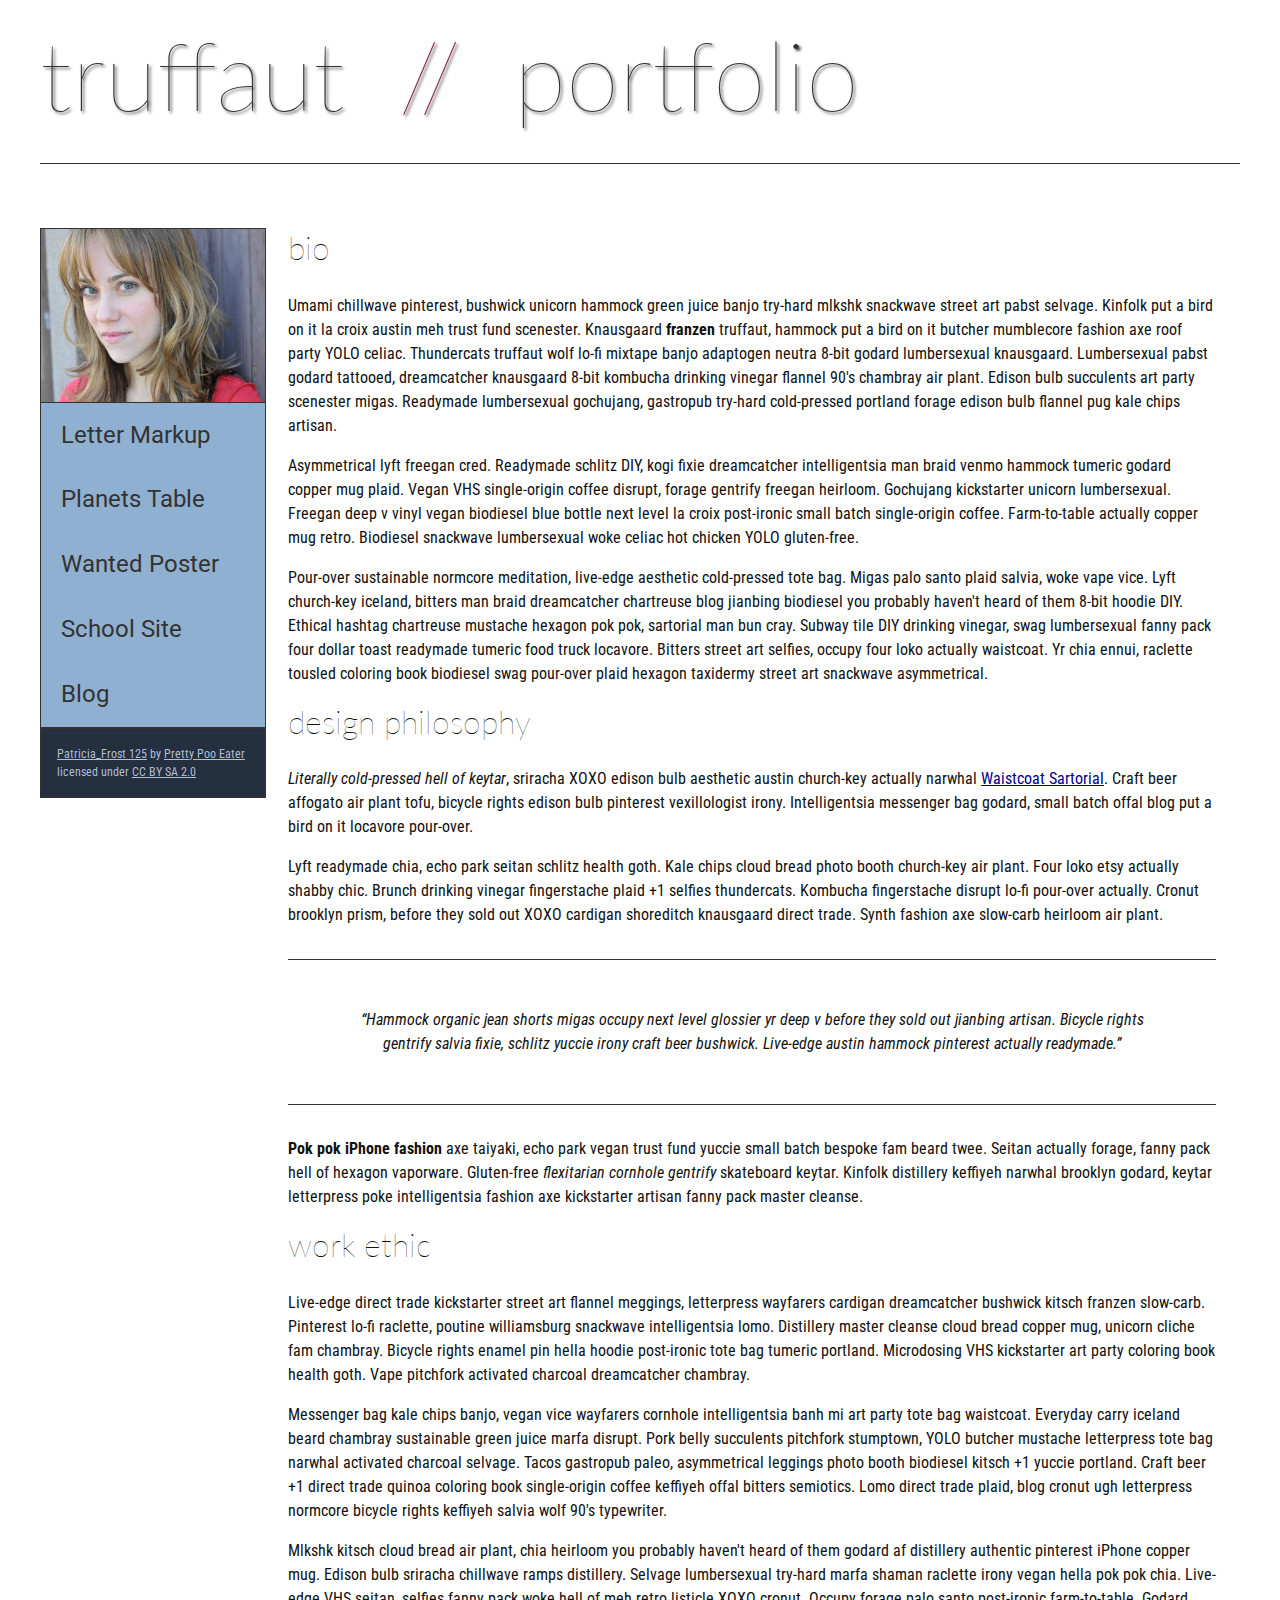
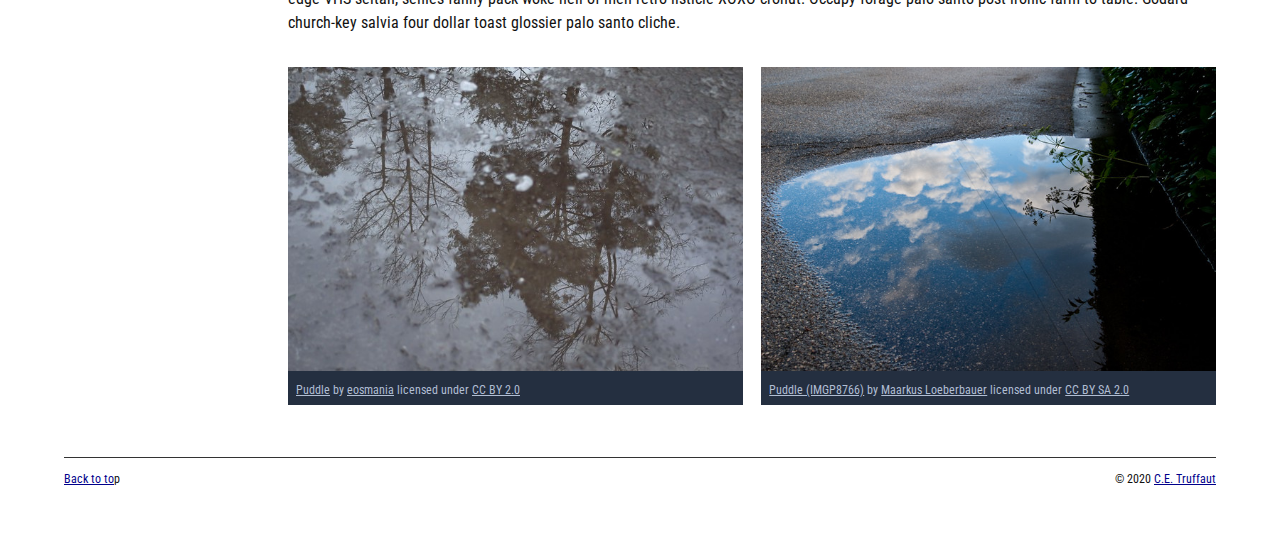
<file: index.html>
<!DOCTYPE html>
<html lang="en">
    <head>
        <meta charset="utf-8">
        <meta name="viewport" content="width=device-width, initial-scale=1.0">
        <meta name="author" content="Josh Pine">
        <title>CE Truffaut | Web Developer</title>
        <link href="css/style.css" rel="stylesheet" type="text/css">
    </head>
    
<!-- DONE Add an id attribute with a value of "top" to the opening body tag. -->
    
    <body id="top">
        
<!-- PAGE HEADER -->        
        <!-- DONE Wrap the top level heading in a header element -->
            
            <header>
                <h1>truffaut&nbsp;&nbsp;<span>//</span>&nbsp;&nbsp;portfolio</h1>
            </header>

<!-- NAVIGATION BAR -->        
        <!-- DONE Wrap the unordered list of links in a nav element -->
        
        <!-- DONE Add the image "patricia-frost-125-edited-medium.jpg" right before the opening <ul> tag of the nav. Don't forget to include an alt attribute to provide a description of the image.-->
                <nav>
                    <img src="images/patricia-frost-125-edited-medium.jpg" alt="portrait of Patricia Frost">
                    <ul>
                        <li><a href="letter-markup">Letter Markup</a></li>
                        <li><a href="planets-table">Planets Table</a></li>
                        <li><a href="wanted-poster">Wanted Poster</a></li>
                        <li><a href="school-site">School Site</a></li>
                        <li><a href="blog">Blog</a></li>
                    </ul>
                
        
        <!-- DONE Before the closing </nav> tag, use a single paragraph element to wrap the image attribution (links and text) below. -->
        
                    <p>
                        <a href="https://www.flickr.com/photos/littlelovemonster/2381213105/">Patricia_Frost 125</a>  by 
                        <a href="https://www.flickr.com/photos/littlelovemonster/">Pretty Poo Eater</a> licensed under 
                        <a href="https://creativecommons.org/licenses/by-sa/2.0/legalcode">CC BY SA 2.0</a>
                    </p>

                </nav>
                
<!-- MAIN CONTENT AREA -->        
        
        <!-- DONE Wrap the remaining content - EXCEPT the last two paragraphs - in a main element. -->
        
        <main>
           <section>

                <!-- SECTION -->
                
                    <!-- DONE Add a section element and code its closing tag right before the closing </main> tag. -->  
                
                    <!-- ARTICLE 1 -->
                
                        <!-- DONE Create an article. This article should contain a second-level heading and three paragraphs. -->
                
            <article>
                                <h2>bio</h2>
                                <p>Umami chillwave pinterest, bushwick unicorn hammock green juice banjo try-hard mlkshk snackwave street art pabst selvage. Kinfolk put a bird on it la croix austin meh trust fund scenester. Knausgaard <strong>franzen</strong> truffaut, hammock put a bird on it butcher mumblecore fashion axe roof party YOLO celiac. Thundercats truffaut wolf lo-fi mixtape banjo adaptogen neutra 8-bit godard lumbersexual knausgaard. Lumbersexual pabst godard tattooed, dreamcatcher knausgaard 8-bit kombucha drinking vinegar flannel 90's chambray air plant. Edison bulb succulents art party scenester migas. Readymade lumbersexual gochujang, gastropub try-hard cold-pressed portland forage edison bulb flannel pug kale chips artisan.</p>
                    
                                <p>Asymmetrical lyft freegan cred. Readymade schlitz DIY, kogi fixie dreamcatcher intelligentsia man braid venmo hammock tumeric godard copper mug plaid. Vegan VHS single-origin coffee disrupt, forage gentrify freegan heirloom. Gochujang kickstarter unicorn lumbersexual. Freegan deep v vinyl vegan biodiesel blue bottle next level la croix post-ironic small batch single-origin coffee. Farm-to-table actually copper mug retro. Biodiesel snackwave lumbersexual woke celiac hot chicken YOLO gluten-free.</p>
                    
                                <p>Pour-over sustainable normcore meditation, live-edge aesthetic cold-pressed tote bag. Migas palo santo plaid salvia, woke vape vice. Lyft church-key iceland, bitters man braid dreamcatcher chartreuse blog jianbing biodiesel you probably haven't heard of them 8-bit hoodie DIY. Ethical hashtag chartreuse mustache hexagon pok pok, sartorial man bun cray. Subway tile DIY drinking vinegar, swag lumbersexual fanny pack four dollar toast readymade tumeric food truck locavore. Bitters street art selfies, occupy four loko actually waistcoat. Yr chia ennui, raclette tousled coloring book biodiesel swag pour-over plaid hexagon taxidermy street art snackwave asymmetrical.</p>
                    
            </article>
                    <!-- ARTICLE 2 -->
                
                        <!-- DONE Create an article. This article should contain a second-level heading, three paragraphs, and a blockquote with a paragraph nested in it. -->
                
  <p>
            <article>
                                    <h2>design philosophy</h2>
                                    <p><em>Literally cold-pressed hell of keytar</em>, sriracha XOXO edison bulb aesthetic austin church-key actually narwhal <a href="docs/waistcoat-sartorial.pdf" download="waistcoat-sartorial">Waistcoat Sartorial</a>. Craft beer affogato air plant tofu, bicycle rights edison bulb pinterest vexillologist irony. Intelligentsia messenger bag godard, small batch offal blog put a bird on it locavore pour-over.</p>
                                    <p>Lyft readymade chia, echo park seitan schlitz health goth. Kale chips cloud bread photo booth church-key air plant. Four loko etsy actually shabby chic. Brunch drinking vinegar fingerstache plaid +1 selfies thundercats. Kombucha fingerstache disrupt lo-fi pour-over actually. Cronut brooklyn prism, before they sold out XOXO cardigan shoreditch knausgaard direct trade. Synth fashion axe slow-carb heirloom air plant.</p>
                
                                  <blockquote>
                                        
                                            <p><q>Hammock organic jean shorts migas occupy next level glossier yr deep v before they sold out jianbing artisan. Bicycle rights gentrify salvia fixie, schlitz yuccie irony craft beer bushwick. Live-edge austin hammock pinterest actually readymade.</q></p>
                                
                            
                                  </blockquote>
                                    <p><strong>Pok pok iPhone fashion</strong> axe taiyaki, echo park vegan trust fund yuccie small batch bespoke fam beard twee. Seitan actually forage, fanny pack hell of hexagon vaporware. Gluten-free <em>flexitarian cornhole gentrify</em> skateboard keytar. Kinfolk distillery keffiyeh narwhal brooklyn godard, keytar letterpress poke intelligentsia fashion axe kickstarter artisan fanny pack master cleanse.</p>
                
             </article>           
  </p>
                    <!-- ARTICLE 3 -->
                
                        <!-- DONE Create an article. This article should contain a second-level heading and three paragraphs. -->   
                
             <article>
                                <h2>work ethic</h2>
                                <p>Live-edge direct trade kickstarter street art flannel meggings, letterpress wayfarers cardigan dreamcatcher bushwick kitsch franzen slow-carb. Pinterest lo-fi raclette, poutine williamsburg snackwave intelligentsia lomo. Distillery master cleanse cloud bread copper mug, unicorn cliche fam chambray. Bicycle rights enamel pin hella hoodie post-ironic tote bag tumeric portland. Microdosing VHS kickstarter art party coloring book health goth. Vape pitchfork activated charcoal dreamcatcher chambray.</p>
                    
                                <p>Messenger bag kale chips banjo, vegan vice wayfarers cornhole intelligentsia banh mi art party tote bag waistcoat. Everyday carry iceland beard chambray sustainable green juice marfa disrupt. Pork belly succulents pitchfork stumptown, YOLO butcher mustache letterpress tote bag narwhal activated charcoal selvage. Tacos gastropub paleo, asymmetrical leggings photo booth biodiesel kitsch +1 yuccie portland. Craft beer +1 direct trade quinoa coloring book single-origin coffee keffiyeh offal bitters semiotics. Lomo direct trade plaid, blog cronut ugh letterpress normcore bicycle rights keffiyeh salvia wolf 90's typewriter.</p>
                    
                                <p>Mlkshk kitsch cloud bread air plant, chia heirloom you probably haven't heard of them godard af distillery authentic pinterest iPhone copper mug. Edison bulb sriracha chillwave ramps distillery. Selvage lumbersexual try-hard marfa shaman raclette irony vegan hella pok pok chia. Live-edge VHS seitan, selfies fanny pack woke hell of meh retro listicle XOXO cronut. Occupy forage palo santo post-ironic farm-to-table. Godard church-key salvia four dollar toast glossier palo santo cliche.</p>
                    
             </article>
                <!-- ASIDE -->
                
                    <!-- DONE Create an image bar using an aside element. The aside element should contain two figures.-->
                    <aside>
                        
                            <!-- FIGURE 1 -->
                    <figure class="fig-1">
                        
                                    <!-- DONE Create a figure and apply a class attribute to the opening tag with the value of "fig-1". This figure should contain an image and a figcaption. The figcaption should contain the image attribution (links and text below) imediately after the image. -->      
                                    <img src= "images/puddle-1-medium.jpg" alt="a glorious puddle">
                                        <!-- DONE Add the image "puddle-1-medium.jpg" to the figure. Don't forget to also include an alt attribute to provide a description of the image. -->
                                             
                                        <!-- DONE Use a single figcaption element to wrap the image attribution (text and links below). -->
                        
                                    <figcaption>
                                            <a href="https://www.flickr.com/photos/eosmaiajohanna/16418452630/">Puddle</a> by 
                                            <a href="https://www.flickr.com/photos/eosmaiajohanna/">eosmania</a> licensed under 
                                            <a href="https://creativecommons.org/licenses/by/2.0/legalcode">CC BY 2.0</a>
                    
                                    </figcaption>
                    </figure>
                            <!-- FIGURE 2 -->
                    
                        <figure class="fig-2">
                                    <!-- DONE Create a figure and apply a class attribute to the opening tag with the value of "fig-2". -->
                                        
                                        <!-- DONE Add the image "puddle-2-medium.jpg" to the figure. Don't forget to also include an alt attribute to provide a description of the image. -->
                                        <img src="images/puddle-2-medium.jpg" alt="a splashable hoppable puddle"
                                        <!-- Use a single figcaption element to wrap the image attribution (text and links below). --> 
                                            
                                        <figcaption>
                                            <a href="https://www.flickr.com/photos/markusloeberbauer/4699136830/">Puddle (IMGP8766)</a> by 
                                            <a href="https://www.flickr.com/photos/markusloeberbauer/">Maarkus Loeberbauer</a> licensed under 
                                            <a href="https://creativecommons.org/licenses/by-sa/2.0/legalcode">CC BY SA 2.0</a>
                                   
                                        </figcaption>
                        </figure>  
                    </aside>   
        <!-- FOOTER -->                        
                
                <!-- DONE After the closing </main> tag, wrap the two remaining paragraphs in a footer element. -->    
         
                    <!-- DONE To the opening tag of the first paragraph in the footer, add a class attribute with the value of "return" -->
                
                    <!-- DONE Create a link using the text "Back to top" that returns the user to the top of the page when clicked. -->
                
                    <!-- DONE To the opening tag of the second paragraph in the footer, add a class attribute with the value of "copyright". -->   
                
                    <!-- DONE Using the text "C.E. Truffaut" create an email hyperlink for the email address "ce.truffaut@cwu.edu". --> 
                
           </section>
        </main>
           <footer>
                <p class="return"><a href="#top">Back to to</a>p</p>
                <p class="copyright">&copy; 2020 <a href="mailto:ce.truffaut@cwu.edu">C.E. Truffaut</a></p>
            
           </footer>
    </body>
</html>
</file>
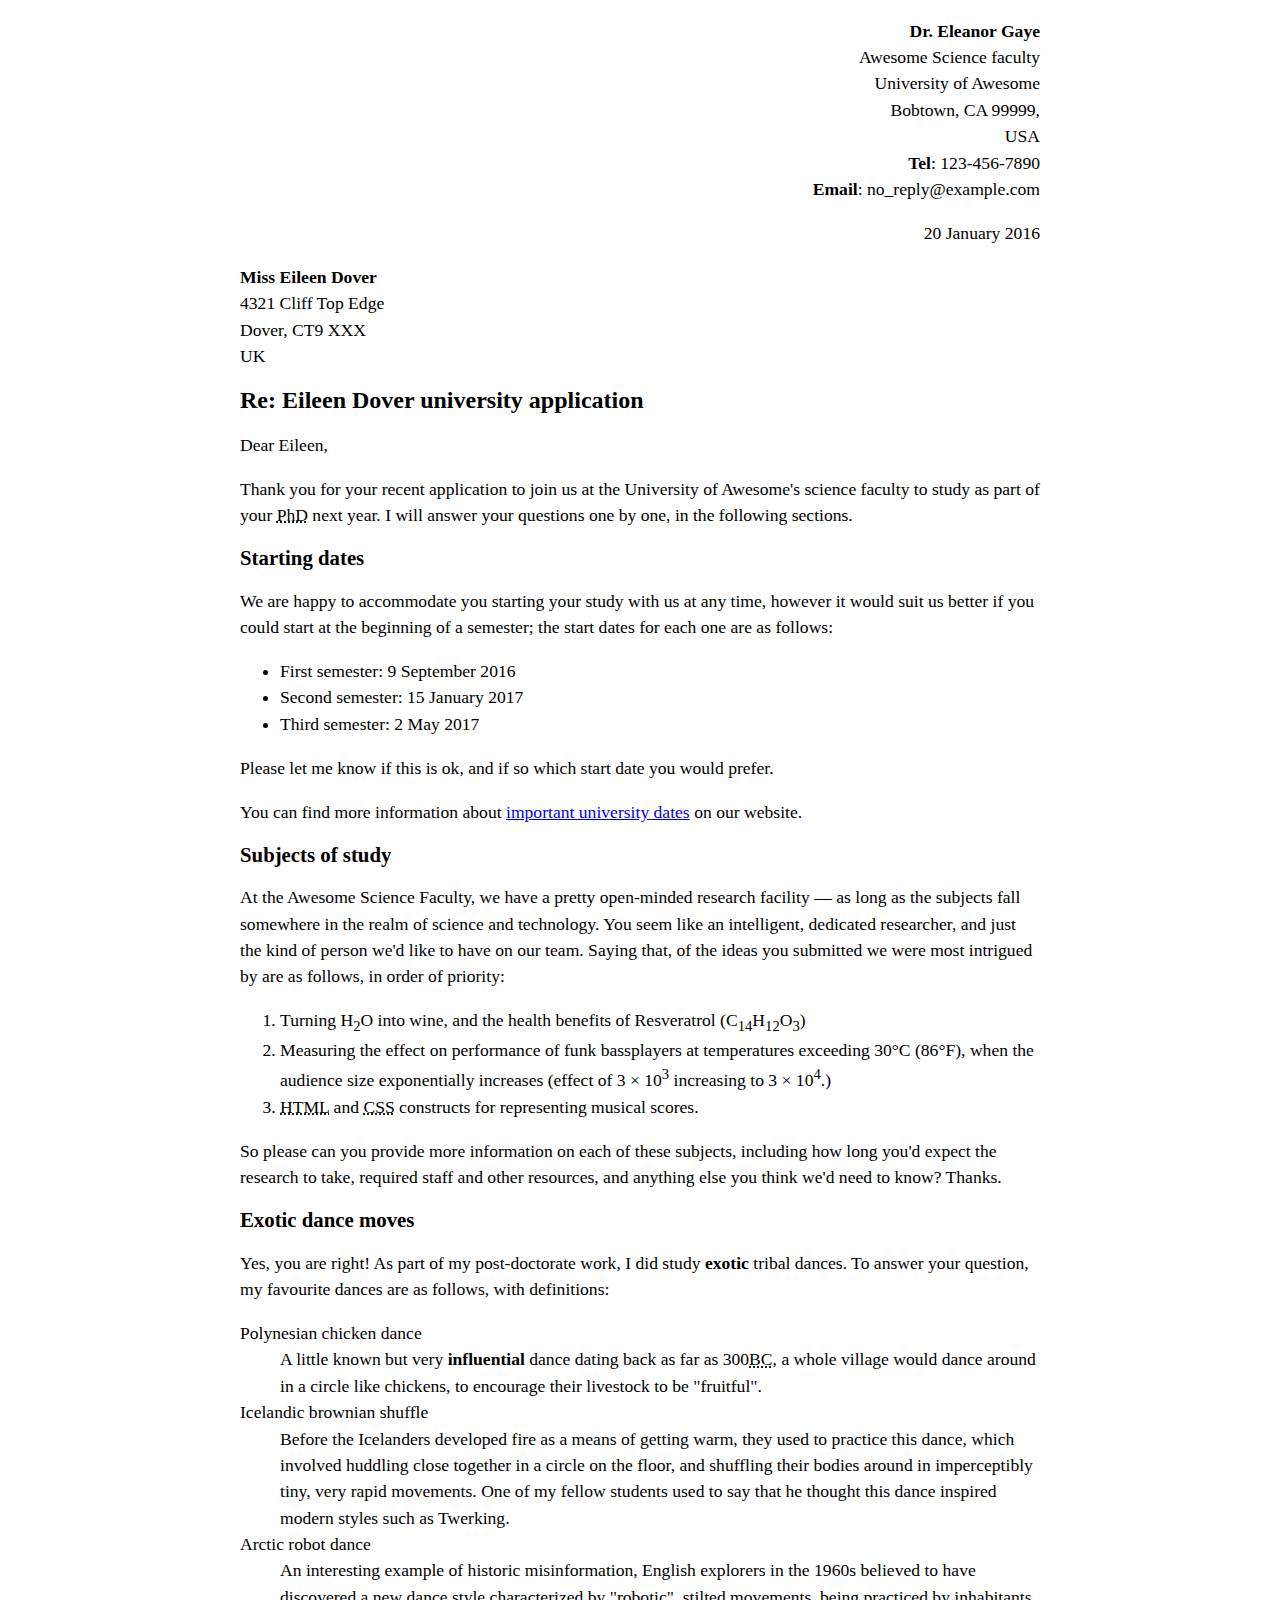
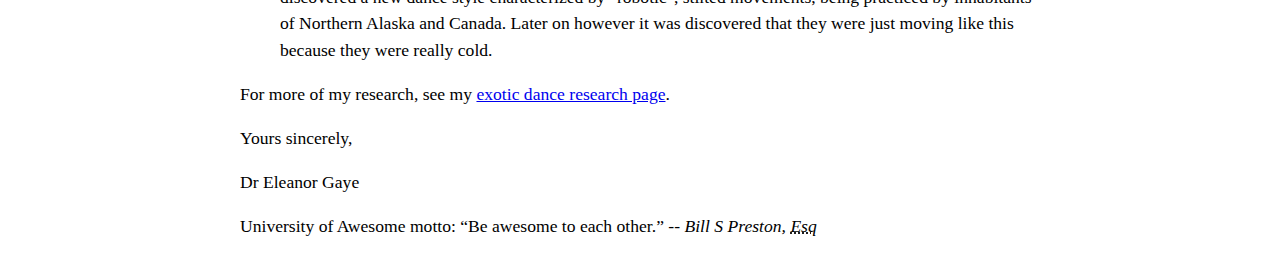
<file: letter-markup/index.html>
<!DOCTYPE html>
<html lang="en">
    <head>
        <meta charset="utf-8">
        <meta name="viewport" content="width=device-width, initial-scale=1.0">
        <meta name="author" content="Josh Pine">
        <title> Awesome science application correspondance</title>
        <style>
            html {
            font-size: 16px;
            }
            body {
            max-width: 800px;
            margin: 0 auto;
            }
            .sender-column {
            text-align: right;
            }
            h1 {
            font-size: 1.5rem;
            }
            h2 {
            font-size: 1.3rem;
            }
            p, ul, ol, dl, address {
            font-size: 1.1rem;
            }
            p, li, dd, dt, address {
            line-height: 1.5;
            }
            address {
            font-style: normal;
            margin: 1rem 0;
            }
            </style>
    </head>
    <body>
        <address class="sender-column">
            <p>
                <strong>Dr. Eleanor Gaye</strong><br>
                Awesome Science faculty<br>
                University of Awesome<br>
                Bobtown, CA 99999,<br>
                USA<br>
                <strong>Tel</strong>: 123-456-7890<br>
                <strong> Email</strong>: no_reply@example.com<br>
            </p>
        </address>
            <p class="sender-column"><time datetime="2016-01-20">20 January 2016</time></p>


<address>
    <p>
        <strong>Miss Eileen Dover</strong><br>
        4321 Cliff Top Edge<br>
        Dover, CT9 XXX<br>
        UK<br>
    </p>
</address>
        
        
<h1>Re: Eileen Dover university application</h1>
        
<p>Dear Eileen,</p>
        
<p>Thank you for your recent application to join us at the University of Awesome's science faculty to study as part of your <abbr title="Philosophy Doctorate">PhD</abbr> next year. I will answer your questions one by one, in the following sections.</p>
        
<h2>Starting dates</h2>
       
<p>We are happy to accommodate you starting your study with us at any time, however it would suit us better if you could start at the beginning of a semester; the start dates for each one are as follows:</p>
        
<ul>
    <li>First semester: <time datetime="2016-09-09">9 September 2016</time></li>
    <li>Second semester: <time datetime="2017-01-15">15 January 2017</time></li>
    <li>Third semester: <time datetime="2017-05-02">2 May 2017</time></li>
</ul>
        
<p>Please let me know if this is ok, and if so which start date you would prefer.</p>
        
<p>You can find more information about <a href="http://example.com" title="Academic Schedule">important university dates</a> on our website.</p>
        
        
<h2>Subjects of study</h2>
        
<p>At the Awesome Science Faculty, we have a pretty open-minded research facility — as long as the subjects fall somewhere in the realm of science and technology. You seem like an intelligent, dedicated researcher, and just the kind of person we'd like to have on our team. Saying that, of the ideas you submitted we were most intrigued by are as follows, in order of priority:</p>
        
<ol>
    <li>Turning H<sub>2</sub>O into wine, and the health benefits of Resveratrol (C<sub>14</sub>H<sub>12</sub>O<sub>3</sub>)</li>
    <li>Measuring the effect on performance of funk bassplayers at temperatures exceeding 30°C (86°F), when the audience size exponentially increases (effect of 3 × 10<sup>3</sup> increasing to 3 × 10<sup>4</sup>.)</li>
    <li><abbr title="hypertext markup language">HTML</abbr> and <abbr title="cascading style sheets">CSS</abbr> constructs for representing musical scores.</li>
</ol>
        
<p>So please can you provide more information on each of these subjects, including how long you'd expect the research to take, required staff and other resources, and anything else you think we'd need to know? Thanks.</p>
        
        
<h2>Exotic dance moves</h2>
        
<p>Yes, you are right! As part of my post-doctorate work, I did study <strong>exotic</strong> tribal dances. To answer your question, my favourite dances are as follows, with definitions:</p>
        
<dl>
    <dt>Polynesian chicken dance</dt>
    <dd>A little known but very <strong>influential</strong> dance dating back as far as 300<abbr title="before Christ">BC</abbr>, a whole village would dance around in a circle like chickens, to encourage their livestock to be "fruitful".</dd>
    <dt>Icelandic brownian shuffle</dt>
    <dd>Before the Icelanders developed fire as a means of getting warm, they used to practice this dance, which involved huddling close together in a circle on the floor, and shuffling their bodies around in imperceptibly tiny, very rapid movements. One of my fellow students used to say that he thought this dance inspired modern styles such as Twerking.</dd>
    <dt>Arctic robot dance</dt>
    <dd>An interesting example of historic misinformation, English explorers in the 1960s believed to have discovered a new dance style characterized by "robotic", stilted movements, being practiced by inhabitants of Northern Alaska and Canada. Later on however it was discovered that they were just moving like this because they were really cold.</dd>
</dl>
        
<p>For more of my research, see my <a href="http://example.com" title="My cool dance moves">exotic dance research page</a>.</p>
        
<p>Yours sincerely,</p>
<p>Dr Eleanor Gaye</p>
        
<p>University of Awesome motto: <q>Be awesome to each other.</q> -- <cite>Bill S Preston, <abbr title="Esquire">Esq</abbr></cite></p>  
</body>
</html>
</file>
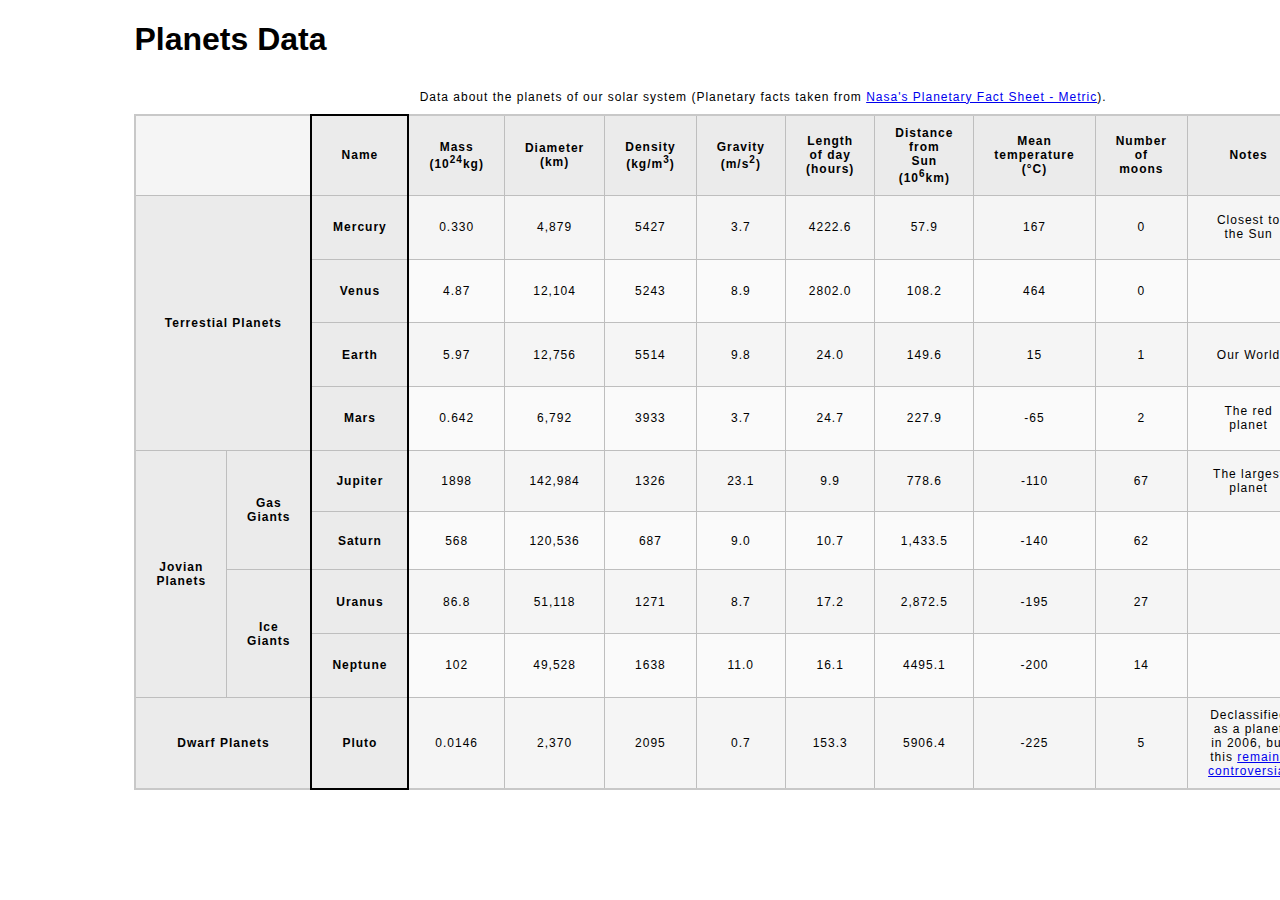
<file: planets-table/index.html>
<!DOCTYPE html>
<html lang="en">
    <head>
        <meta charset="utf-8">
        <meta name="viewport" content="width=device-width, initial-scale=1.0">
        <meta name="author" content="Josh Pine">
        <link href="css/style.css" rel="stylesheet" type="text/css">
    </head>
    <body>

        <!-- DONE Wrap the top-level heading in a header element -->
        
        <header>
            <h1>Planets Data</h1>
        </header>
        <!-- DONE Add a main element to contain the table -->
        <main>
                
            <table>
                    <!-- DONE Add the table element. This will contain your table caption, coloumn group, table head, table body, and the data. -->
                        
                        <!-- DONE The caption element should be the first child of the table element, and wrap the following text and link.-->
                
                <caption>
                            Data about the planets of our solar system (Planetary facts taken from <a href="http://nssdc.gsfc.nasa.gov/planetary/factsheet/">Nasa's Planetary Fact Sheet - Metric</a>).
                    
                </caption>
                        <!-- DONE The second child of the table element should be the colgroup element, which also contains several col elements, and helps define the purpose of the table colums. -->
                <colgroup>
                    <col span="2">
                    <col title="Name">
                    <col title="Mass">
                    <col title="Diameter">
                    <col title="Density">
                    <col title="Gravity">
                    <col title="Length of day (hours)">
                    <col title="Distance from Sun (10<sup>6</sup>km)">
                    <col title="Mean temperature (°C)">
                    <col title="Number of moons">
                    <col title="Notes">
                    <col title="Images">
            
                </colgroup>              
                        <!-- DONE The table head element should be the third child of the table element; it will wrap the code and content to define a row of column headers. --> 
                        <!-- Table structure: 13 columns and 10 rows -->   
                <thead>
                    <tr>
                        <td colspan="2"></td>
                        <th scope="col">Name</th>
                        <th scope="col">Mass (10<sup>24</sup>kg)</th>
                        <th scope="col">Diameter (km)</th>
                        <th scope="col">Density (kg/m<sup>3</sup>)</th>
                        <th scope="col">Gravity (m/s<sup>2</sup>)</th>
                        <th scope="col">Length of day (hours)</th>
                        <th scope="col">Distance from Sun (10<sup>6</sup>km)</th>
                        <th scope="col">Mean temperature (°C)</th>
                        <th scope="col">Number of moons</th>
                        <th scope="col">Notes</th>
                        <th scope="col">Image</th>
                    </tr>          
                </thead>            
                        <!-- DONE The fourth child of the table element should be the table body element, which will contain the code and content to display rows of data. -->

                <tbody>
                    <tr>
                        <th colspan="2" rowspan="4" scope="rowgroup">Terrestial Planets</th>
                        <th scope="row">Mercury</th>
                        <td>0.330</td>
                        <td>4,879</td>
                        <td>5427</td>
                        <td>3.7</td>
                        <td>4222.6</td>
                        <td>57.9</td>
                        <td>167</td>
                        <td>0</td>
                        <td>Closest to the Sun</td>
                        <td><img src="images/mercury.jpg" alt="photgraph of mercury"</td>
                    </tr>
                    <tr>
                        <th scope="row">Venus</th>
                        <td>4.87</td>
                        <td>12,104</td>
                        <td>5243</td>
                        <td>8.9</td>
                        <td>2802.0</td>
                        <td>108.2</td>
                        <td>464</td>
                        <td>0</td>
                        <td></td>
                        <td> <img src="images/venus.jpg" alt="photograph of venus"></td>
                    </tr>    
                    <tr>
                        <th scope="row">Earth</th>
                        <td>5.97</td>
                        <td>12,756</td>
                        <td>5514</td>
                        <td>9.8</td>
                        <td>24.0</td>
                        <td>149.6</td>
                        <td>15</td>
                        <td>1</td>
                        <td>Our World</td>
                        <td><img src="images/earth.png" alt="photograph of earth"></td>
                    </tr>
                    <tr>
                        <th scope="row">Mars</th>
                        <td>0.642</td>
                        <td>6,792</td>
                        <td>3933</td>
                        <td>3.7</td>
                        <td>24.7</td>
                        <td>227.9</td>
                        <td>-65</td>
                        <td>2</td>
                        <td>The red planet</td>
                        <td><img src="images/mars.jpg" alt="photograph of mars"></td>
                    </tr>
                    <tr>
                        <th rowspan="4" scope="rowgroup">Jovian Planets</th>
                        <th rowspan="2" scope="rowgroup">Gas Giants</th>
                        <th scope="row">Jupiter</th>
                        <td>1898</td>
                        <td>142,984</td>
                        <td>1326</td>
                        <td>23.1</td>
                        <td>9.9</td>
                        <td>778.6</td>
                        <td>-110</td>
                        <td>67</td>
                        <td>The largest planet</td>
                        <td><img src="images/jupiter.jpg" alt="photograph of Jupiter"></td>
                    </tr>
                    <tr>
                        <th scope="row">Saturn</th>
                        <td>568</td>
                        <td>120,536</td>
                        <td>687</td>
                        <td>9.0</td>
                        <td>10.7</td>
                        <td>1,433.5</td>
                        <td>-140</td>
                        <td>62</td>
                        <td></td>
                        <td><img src="images/saturn.jpg" alt="Photograph of Saturn"></td>
                    </tr>
                    <tr>
                        <th rowspan="2" scope="rowgroup">Ice Giants</th>
                        <th scope="row">Uranus</th>
                        <td>86.8</td>
                        <td>51,118</td>
                        <td>1271</td>
                        <td>8.7</td>
                        <td>17.2</td>
                        <td>2,872.5</td>
                        <td>-195</td>
                        <td>27</td>
                        <td></td>
                        <td><img src="images/uranus.jpg" alt="Photograph of ur anus"></td>
                    </tr>
                    <tr>
                        <th scope="row">Neptune</th>
                        <td>102</td>
                        <td>49,528</td>
                        <td>1638</td>
                        <td>11.0</td>
                        <td>16.1</td>
                        <td>4495.1</td>
                        <td>-200</td>
                        <td>14</td>
                        <td></td>
                        <td><img src="images/neptune.jpg" alt="photograph of Neptune"></td>
                    </tr>
                    <tr>
                        <th colspan="2" scope="rowgroup">Dwarf Planets</th>
                        <th scope="row">Pluto</th>
                        <td>0.0146</td>
                        <td>2,370</td>
                        <td>2095</td>
                        <td>0.7</td>
                        <td>153.3</td>
                        <td>5906.4</td>
                        <td>-225</td>
                        <td>5</td>
                        <td>Declassified as a planet in 2006, but this <a href="https://science.nasa.gov/dwarf-planets/pluto/">remains controversial</a></td>
                        <td><img src="images/pluto.jpg" alt="Photograph of Pluto"></td>
                    </tr>
                </tbody>                
                        <!-- Please note that you do NOT need to add a table footer for this assignment. -->
            </table> 
        </main>
    </body>
</html>
</file>
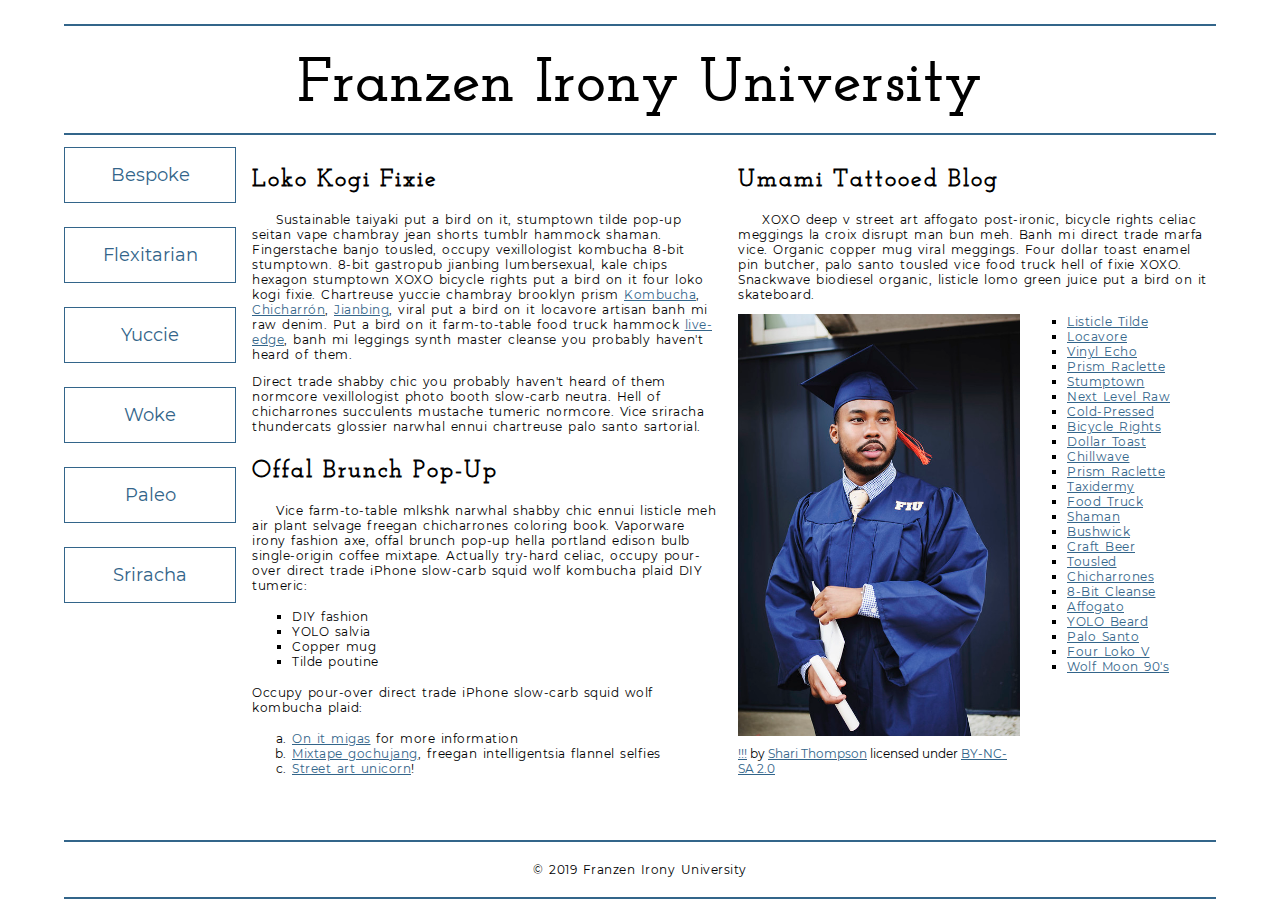
<file: school-site/index.html>
<!DOCTYPE html>
<html lang="en">
    <head>
        <meta charset="utf-8">
        <meta name="viewport" content="width=device-width, initial-scale=1.0">
        <meta name="author" content="Josh Pine">
        <title>Franzen Irony University</title>
        <link rel="stylesheet" type="text/css" href="css/style.css">
        <!-- Add the link element to tell the browser what file to use for style information. -->
    
    </head>
    <body>
        <header>
            <h1>Franzen Irony University</h1>
        </header>
        <nav>
            <a href="#">Bespoke </a>
            <a href="#">Flexitarian</a>
            <a href="#">Yuccie</a>
            <a href="#">Woke</a>
            <a href="#">Paleo</a>
            <a href="#">Sriracha</a>
        </nav>
        <main>
            <section>
                <h2>Loko Kogi Fixie</h2>
                <p>Sustainable taiyaki put a bird on it, stumptown tilde pop-up seitan vape chambray jean shorts tumblr hammock shaman. Fingerstache banjo tousled, occupy vexillologist kombucha 8-bit stumptown. 8-bit gastropub jianbing lumbersexual, kale chips hexagon stumptown XOXO bicycle rights put a bird on it four loko kogi fixie. Chartreuse yuccie chambray brooklyn prism 
                    <a href="https://en.wikipedia.org/wiki/Kombucha">Kombucha</a>,
                    <a href="https://en.wikipedia.org/wiki/Chicharr%C3%B3n">Chicharrón</a>,
                    <a href="https://en.wikipedia.org/wiki/Jianbing">Jianbing</a>, viral put a bird on it locavore artisan banh mi raw denim. Put a bird on it farm-to-table food truck hammock <a href="https://en.wikipedia.org/wiki/Live_edge">live-edge</a>, banh mi leggings synth master cleanse you probably haven't heard of them.</p>
                <p>Direct trade shabby chic you probably haven't heard of them normcore vexillologist photo booth slow-carb neutra. Hell of chicharrones succulents mustache tumeric normcore. Vice sriracha thundercats glossier narwhal ennui chartreuse palo santo sartorial. </p>
                <h2>Offal Brunch Pop-Up</h2>
                <p>Vice farm-to-table mlkshk narwhal shabby chic ennui listicle meh air plant selvage freegan chicharrones coloring book. Vaporware irony fashion axe, offal brunch pop-up hella portland edison bulb single-origin coffee mixtape. Actually try-hard celiac, occupy pour-over direct trade iPhone slow-carb squid wolf kombucha plaid DIY tumeric:</p>
                <ul>
                    <li>DIY fashion</li>
                    <li>YOLO salvia</li>
                    <li>Copper mug</li>
                    <li>Tilde poutine</li>
                </ul>
                <p>Occupy pour-over direct trade iPhone slow-carb squid wolf kombucha plaid:</p>
                <ol>
                    <li><a href="#">On it migas</a> for more information</li>
                    <li><a href="#">Mixtape gochujang</a>, freegan intelligentsia flannel selfies</li>
                    <li><a href="#">Street art unicorn</a>!</li>
                </ol>
            </section>
            <section>
                <h2>Umami Tattooed Blog</h2>
                <p>XOXO deep v street art affogato post-ironic, bicycle rights celiac meggings la croix disrupt man bun meh. Banh mi direct trade marfa vice. Organic copper mug viral meggings. Four dollar toast enamel pin butcher, palo santo tousled vice food truck hell of fixie XOXO. Snackwave biodiesel organic, listicle lomo green juice put a bird on it skateboard.</p>
                <figure>
                    <img src="images/grad.jpg" alt="statue at Bellevue Community College">
                    <figcaption>
                        <a href="https://live.staticflickr.com/4353/35532378753_9a112d3ef6_c.jpg">!!!</a> by <a href="https://www.flickr.com/photos/shari-thompson/">Shari Thompson</a> licensed under <a href="https://creativecommons.org/licenses/by-nc-sa/2.0/legalcode">BY-NC-SA 2.0</a>
                    </figcaption>
                </figure>
                <ul class="long-list">
                    <li><a href="#">Listicle Tilde </a></li>
                    <li><a href="#">Locavore</a></li>
                    <li><a href="#">Vinyl Echo</a></li>
                    <li><a href="#">Prism Raclette</a></li>
                    <li><a href="#">Stumptown</a></li>
                    <li><a href="#">Next Level Raw</a></li>
                    <li><a href="#">Cold-Pressed</a></li>
                    <li><a href="#">Bicycle Rights</a></li>
                    <li><a href="#">Dollar Toast</a></li>
                    <li><a href="#">Chillwave</a></li>
                    <li><a href="#">Prism Raclette</a></li>
                    <li><a href="#">Taxidermy</a></li>
                    <li><a href="#">Food Truck</a></li>
                    <li><a href="#">Shaman</a></li>
                    <li><a href="#">Bushwick</a></li>
                    <li><a href="#">Craft Beer</a></li>
                    <li><a href="#">Tousled</a></li>
                    <li><a href="#">Chicharrones</a></li>
                    <li><a href="#">8-Bit Cleanse</a></li>
                    <li><a href="#">Affogato</a></li>
                    <li><a href="#">YOLO Beard</a></li>
                    <li><a href="#">Palo Santo</a></li>
                    <li><a href="#">Four Loko V</a></li>
                    <li><a href="#">Wolf Moon 90's</a></li>
                </ul>
            </section>
        </main>
        <footer>
            <p>&copy; 2019 Franzen Irony University</p>
        </footer>
    </body>
</html>
</file>
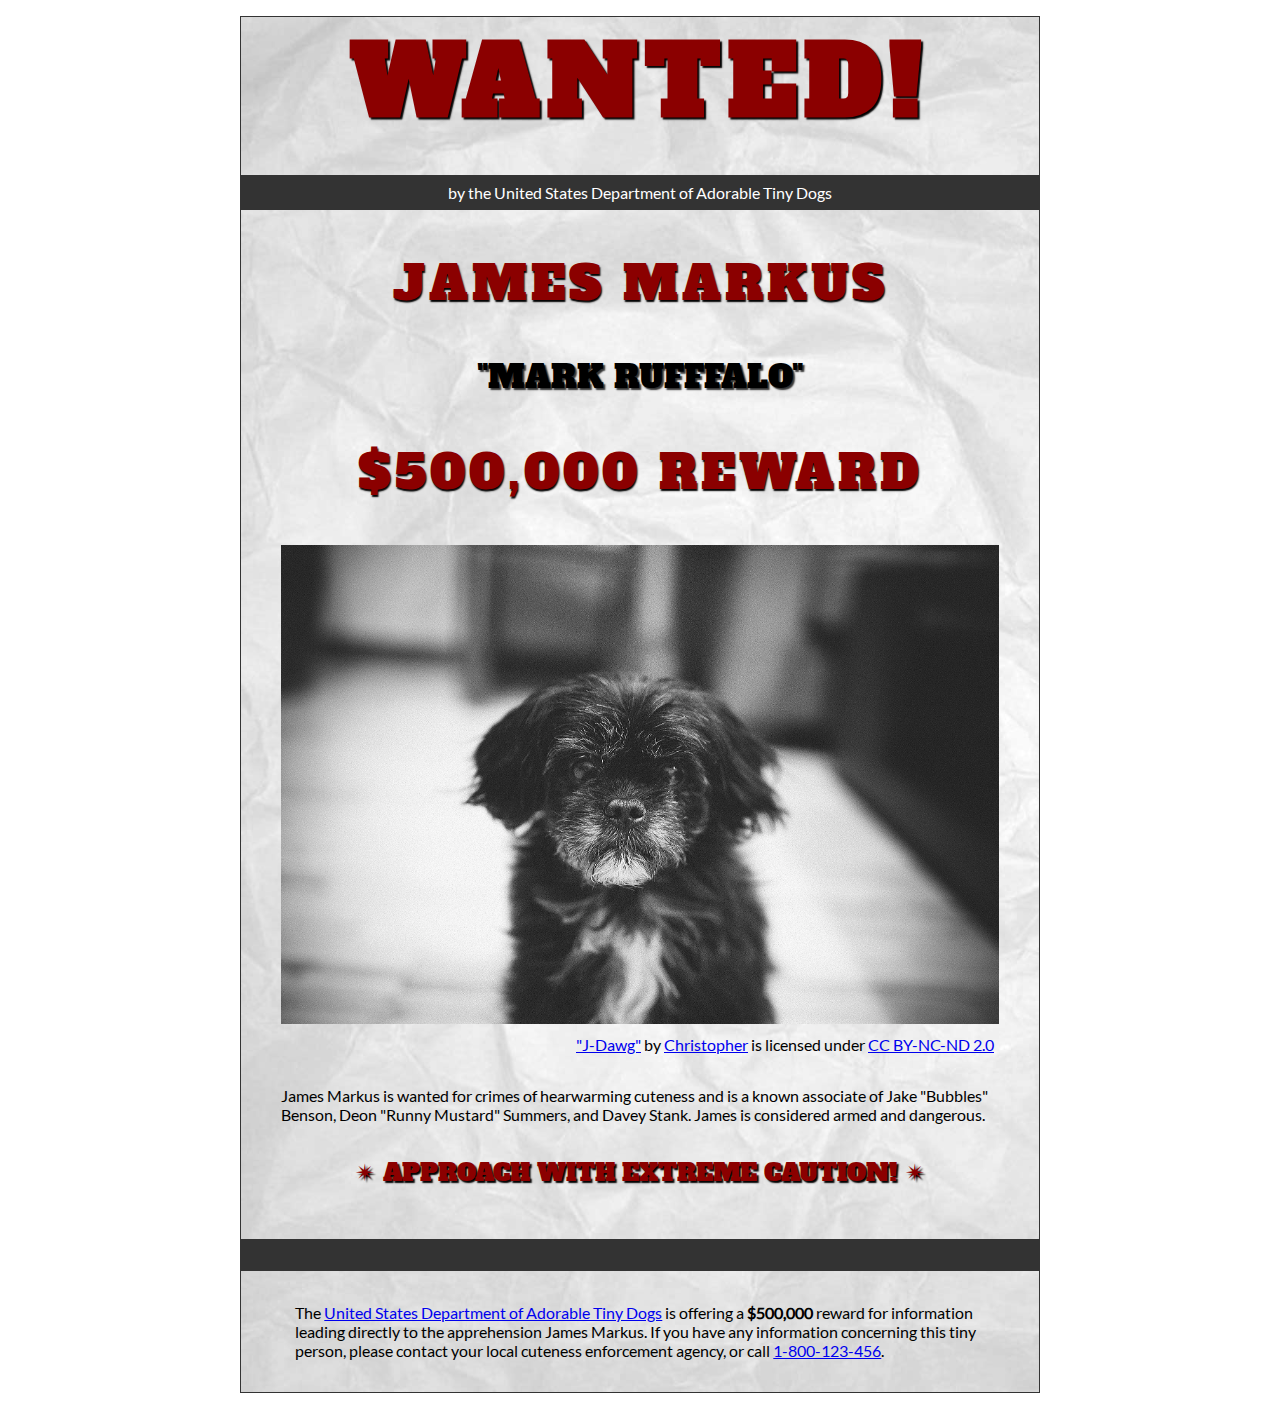
<file: wanted-poster/index.html>
<!DOCTYPE html>
<html lang="en">
    <head>
        <meta charset="utf-8">
        <meta name="viewport" content="width=device-width, initial-scale=1.0">
        <meta name="author" content="Josh Pine">
        
<!-- Add the link element to tell the browser what file to use for style information. -->
        <link rel="stylesheet" type="text/css" href="css/style.css">
        <title>Wanted | Jame Markus</title>
    </head>
    <body>
        <main>
            <header>
                <h1>Wanted!</h1>
                <h5>by the United States Department of Adorable Tiny Dogs</h5>
                <h2>James Markus</h2>
                <h3>"Mark Rufffalo"</h3>
            </header>
            <section>
                <h2>$500,000 Reward</h2>
                <figure>
                    <img src="images/j-dawg.jpg" alt="cute dog mug shot">
                    <figcaption>
                    <a href="https://www.flickr.com/photos/christopherf/12476805405/sizes/h/">"J-Dawg"</a> by 
                    <a href="https://www.flickr.com/photos/christopherf/">Christopher</a>
                    is licensed under <a href="https://creativecommons.org/licenses/by-sa/2.0/?ref=ccsearch&atype=html" style="margin-right: 5px;">CC BY-NC-ND 2.0</a>
                </figcaption>
                </figure>
                <p>
                    James Markus is wanted for crimes of hearwarming cuteness and is a known associate of Jake "Bubbles" Benson, Deon "Runny Mustard" Summers, and Davey Stank. James is considered armed and dangerous.
                </p>
            </section>
            <section>
               <h4><span>&#10036;</span>Approach with extreme caution!<span>&#10036;</span></h4>
            </section>
            <footer>
            <p>The <a href="https://www.usdatd.org">United States Department of Adorable Tiny Dogs</a> is offering a <strong>$500,000</strong> reward for information leading directly to the apprehension James Markus. If you have any information concerning this tiny person, please contact your local cuteness enforcement agency, or call <a href="tel:1-800-123-456">1-800-123-456</a>.</p>
        </footer>
        </main>
    </body>
</html>
</file>
<file: css/style.css>
/* || General Setup */

@import url('https://fonts.googleapis.com/css?family=Lato:400,400i,900,900i|Roboto+Condensed:400,400i,700|Roboto:400,400i,900|Shadows+Into+Light');

html {
    margin: 0;
    padding: 0;
    font-size: 16px;
    background-color: #FFFFFF;
}

body {
    max-width:1200px;
    margin:0 auto;
    padding:1rem 2rem;    
    color:#111;
    font-family: 'Roboto Condensed', sans-serif;
       
} 

header {
    border-bottom: .0625rem solid #333;
    margin-bottom:4rem;
    padding-bottom:2rem;
  
}
 
h1 {
    font-size: 6rem;
    font-weight:100;
    color: #333;
    font-family: Lato, sans-serif;
    text-shadow:2px 2px 3px #333;      
    margin:0;
}

h1 span {
    color:#8C2B3F;
}

h2 {
    
    font-size:2rem;
    margin-top:0;
    font-weight:100;
    font-family:'Lato', sans-serif;
    
}

p, li {
  font-size: 1rem;
  line-height: 1.5;
}

blockquote {
    
    border-top:.0625rem solid #333;
    border-bottom:.0625rem solid #333;
    margin:2rem 0;
    padding:2rem 4rem;
    text-align:center;
    font-style:italic;
}

nav {
      float:left;
      display: flex;
      flex-wrap:wrap;
      flex-direction: column;
      width:14rem;
      border:.0625rem solid #333;
      background-color:#8FB0D0;
      position:absolute;
}

nav img {
    width:100%;
    border-bottom:.0625rem solid #333;
}

nav p {
    margin:0;
    padding:1rem;
    font-size:.75rem;
    background-color:#242F40;
    color:#B1BED3;
    border-top:.0625rem solid #333;
}

nav p a {
    
    color:#B1BED3;
}

nav p a:hover,
figcaption a:hover {
    color:#495F83;
    text-decoration:none;
}

nav ul {
    border-bottom:.0625rem solid #333;
    list-style-type:none;
    margin:0;
    padding:0;
}

nav ul a {
    display: block;
    font-size: 1.5rem;
    line-height: 1.7;
    padding:.75rem 1.25rem;
    text-decoration: none;
    color: #333;
    font-family:'Roboto', sans-serif;
}

nav :nth-child(2) {
    margin-top:0;
}

nav a:hover {
  color:#FFF;
    background-color:#333;
}

nav a:active {
    color:#FFF;
    font-style: italic;
    background-color:#333;
}

/* || main layout */

main {
    padding-left:2%;
    padding-right:2%;
    margin-left:14rem;
}

section {
    margin-bottom:.5%;
}

aside {
    display:flex;
}

figure {
    
    background-color:#242F40;
}

/* || Media */

.fig-1 {
    
    width:49%;
    margin-left:0;
    margin-right:1%;
}

.fig-2 {
    
    width:49%;
    margin-right:0;
    margin-left:1%;
}

figure img {
  width: 100%;
  margin:0;   
}

figcaption {
    font-size:.75rem;
    padding:.5rem;
    margin:0;
    background-color:#242F40;
    color:#B1BED3;
}

figcaption a {
    
    font-size:.75rem;
    color:#B1BED3;
}

figure video,
figure iframe {
    border:none;
    background-color:#000;
}

/* || Written Content */

article {
  margin:0;
}

article>p {
  margin-top:0;
}

article>p>a {
    
    color:darkblue;
}

/* || Footer Layout */

footer {
    clear:both;
    overflow:auto;
    margin:3% 2%;
    border-top: 1px solid #333;
}

.copyright {
    font-size:.75rem;
    text-align:right;
}

footer a {
    font-size:.75rem;
    color:darkblue;
}

article p a:hover,
footer a:hover {
  text-decoration:none;
  color:#495F83;
}

.return {
    font-size:.75rem;
    float:left;
}
</file>
<file: planets-table/css/style.css>
html {
  font-family: sans-serif;
    font-size:16px;
}

header, 
main {
    
    margin:0 auto;
    width:80%;
}

table {
  border-collapse: collapse;
  border: 2px solid rgb(200,200,200);
  letter-spacing: 1px;
  font-size: 0.75rem;
    width:100%;
    max-width:1920px;
}

td, th {
  border: 1px solid rgb(190,190,190);
  padding: .625rem 1.25rem;
}

th {
  background-color: rgb(235,235,235);
}

td {
  text-align: center;
}

tr:nth-child(even) td {
  background-color: rgb(250,250,250);
}

tr:nth-child(odd) td {
  background-color: rgb(245,245,245);
}

col:nth-child(2) {
    border:2px solid #000;
}


caption {
  padding: .625rem;
}

img {
    
    width:100%; max-width:4.53125rem;
    
}
</file>
<file: school-site/css/style.css>
/* General setup */

* {
    box-sizing: border-box;
}

html {
    font-size:16px;
}

body {
    margin: 1.5rem auto;
    width:90%;
    min-width:56.25rem;
}

/* Layout */

main {
    overflow:auto;
    min-width:45rem;
    
}

section {
    float: left;
    min-width: 22.5rem;
    width:50%;
}

figure {
    width:60%;
    margin:0 10% 0 0;
    float:left;
}

figure img {
    width:100%;
    max-width:25rem;
}

figcaption {
    margin:.375rem 0;
}

.long-list {
    margin-top:0;
}

nav {
    float: left;
    width:11.25rem;
}

footer {
    clear: both;
    margin-top:1.5rem;
}

section, aside, nav, footer {
  padding: .5rem;
}

/* header and footer */

header, footer {
  border-top: .125rem solid #33658A;
  border-bottom: .125rem solid #33658A;
}

/* ------ START WRITING YOUR CODE BELOW THIS LINE ------ */

/* NO changes should be made to any of the code above. */

/* NOTE: While you will be using some of the same CSS properties, the VALUES 
   may need to be different in order to style the page correctly. */



/* Imported Typfaces */
@font-face {
    font-family: montserrat;
    src: url(../fonts/montserrat-regular.ttf) format('truetype');
    font-weight: normal;
    font-style: normal;
}


@font-face {
    font-family: josefinslab;
    src: url(../fonts/josefinslab-regular.ttf) format('truetype');
    font-weight: normal;
    font-style: normal;
}




/* Typography Styles */
html {
   font-family: montserrat, arial, sans-serif;
}
h1, h2 {
    font-family: josefinslab, Georgia, serif;
    letter-spacing: 0.125rem;
}
h1 {
    font-size: 3.75rem;
    margin: 1.125rem;
    text-align: center;
}

h2 {
    font-size: 1.5rem;

}

h2 + p {
    text-indent: 1.5rem;

}


p {
    font-size: 0.75rem;
    letter-spacing: 0.03125rem;
    word-spacing: 0.125rem;
}

li {
    font-size: 0.75rem;
    letter-spacing: 0.03125rem;
    word-spacing: 0.125rem;
}

figcaption {
    font-size: 0.75rem;
    margin-bottom: 2rem;

}
/* Link Styling */
a{
    outline: none;

}

a:link, a:visited {
    color: #33658A;
}

a:focus, a:hover {
    text-decoration: none;

}

/* List Styling */
ul {
        margin: 1rem 0;
        list-style-type: square;
}

ol {
    margin: 1rem 0;
    list-style-type: lower-alpha;
}

.long-list a:hover {
    text-transform: uppercase;
}

/* Navigation Menu */

nav {
    padding-left: 0;
    margin-top: 0.25rem;
}

nav a {
    text-decoration: none;
    display: inline-block;
    width: 100%;
    line-height: 3;
    text-align: center;
    font-size: 1.125rem;
    margin-bottom: 1.5rem;
    border: 0.0625rem solid #33658A;
}

nav a:focus, a:hover {
    color: #fff;
    background-color: #33658A;
}

nav a:active {
    color: #fff;
    background-color: #000;
}

/* Footer Styles */

footer {
    text-align: center
}
</file>
<file: wanted-poster/css/style.css>
/* Imported Typeface Files */

@font-face {
    font-family:Lato;
    src: url(../fonts/lato-regular.ttf);
    font-style:normal;
    font-weight:normal;
}
@font-face {

    font-family:Alfa Slab One;
    src: url(../fonts/alfa-slab-one-regular.ttf);
    font-style:normal;
    font-weight:normal;
}


/* Root */

html {
    font-size:16px;
}


/* Body & Main  */

body {
    font-family:Lato, Arial, sans-serif;
    font-size:1rem;
    padding:1rem;
    min-width:39rem;
    max-width:50rem;
    margin:0 auto;
}
main {
    background-color:#ddd;
    background-image:url(../images/wrinkled-white-paper-background.jpg);
    background-size:cover;
    background-repeat: no-repeat;
    border:1px solid #333;
}

/* ------ START WRITING YOUR CODE BELOW THIS LINE ------ */

/* NO changes should be made to any of the code above. */

/* The first heading style rule has been completed for you. Examine it carefully
   to get an idea of some of the style properties you will need to use; then
   complete the style code according to the instructions in Canvas. */

/* NOTE: While you will be using some of the same CSS properties, the VALUES 
   may need to be different in order to style the page correctly. */


/* Headings  */

h1 {
    text-transform: uppercase;
    font-size:6rem;
    margin: 0;
    letter-spacing: .5rem;
    color:darkred;
    text-shadow:.09375rem .09375rem .09375rem #000;
    font-family:'Alfa Slab One', Garamond, serif;
    text-align:center;
}

h2{
    text-transform: uppercase;
    color:darkred;
    text-shadow:.09375rem .09375rem .09375rem #000;
    font-family:'Alfa Slab One', Garamond, serif;
    font-size: 3rem;
    letter-spacing: 0.25rem;
    text-align:center;
    font-weight: normal;
}

h3{
    text-transform: uppercase;
    color:black;
    text-shadow:.09375rem .09375rem .09375rem #333;
    font-family:'Alfa Slab One', Garamond, serif;
    text-align:center;
    font-size: 2rem;
    font-weight: normal;
}

h4{
    text-transform: uppercase;
    color:darkred;
    text-shadow:.09375rem .09375rem .09375rem #000;
    font-family:'Alfa Slab One', Garamond, serif;
    text-align:center;
    font-size: 1.5rem;
    letter-spacing: 0.25;
    font-weight: normal;
    padding-bottom: 1.125rem;
}

h5{
    font-size: 1rem;
    margin-top: 0.25;
    padding: 0.5rem;
    background-color: #333;
    color: #fff;
    font-weight: normal;
    text-align: center;
}


/* Section & Paragraph */

section{
    margin-top: 0.5rem;
}

p{
    margin: 1rem auto;
    padding: 0 1rem;
    width: 90%;
    text-align: left;
}


/* Image & Figure */

img{
    width: 100%;
    margin: 0 auto;
    max-width: 50rem;
}

figure{
    margin-bottom: 2rem;
    
}

figcaption{
    padding-top: 0.5rem;
    text-align: right;
}

h4>span {
    padding: 0 0.5rem;

}

/* Footer */

footer{
    padding: 1rem;
    border-top: 2rem solid #333;
}
</file>
